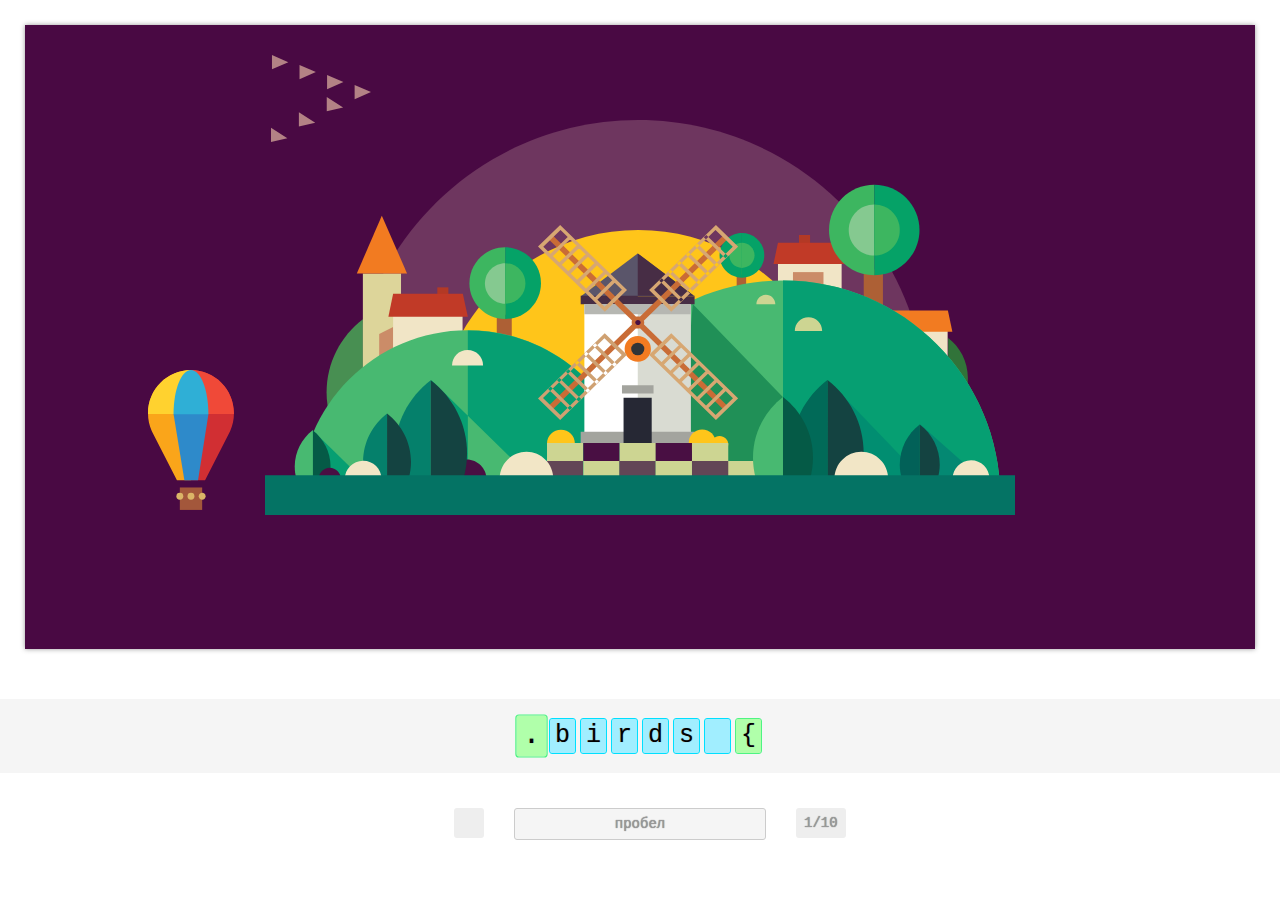
<file: index.html>
<!DOCTYPE html>
<html lang="ru">
  <head>
    <meta charset="utf-8">
    <title>CodeHero</title>
    <link rel="stylesheet" href="css/style.css">
  </head>
  <body>

    <iframe id="preview" class="browser"></iframe>
    <div class="main-panel">
      <div class="symbols"></div>
      <div class="controls">
        <div class="current-symbol-container"><span class="current-symbol"></span></div>
        <div class="space-indicator">пробел</div>
        <div class="stats-container"><span class="stats"></span></div>
      </div>
    </div>
    <script src="assets/level-animation/settings.js"></script>
    <script src="js/script.js"></script>
</html>
</file>
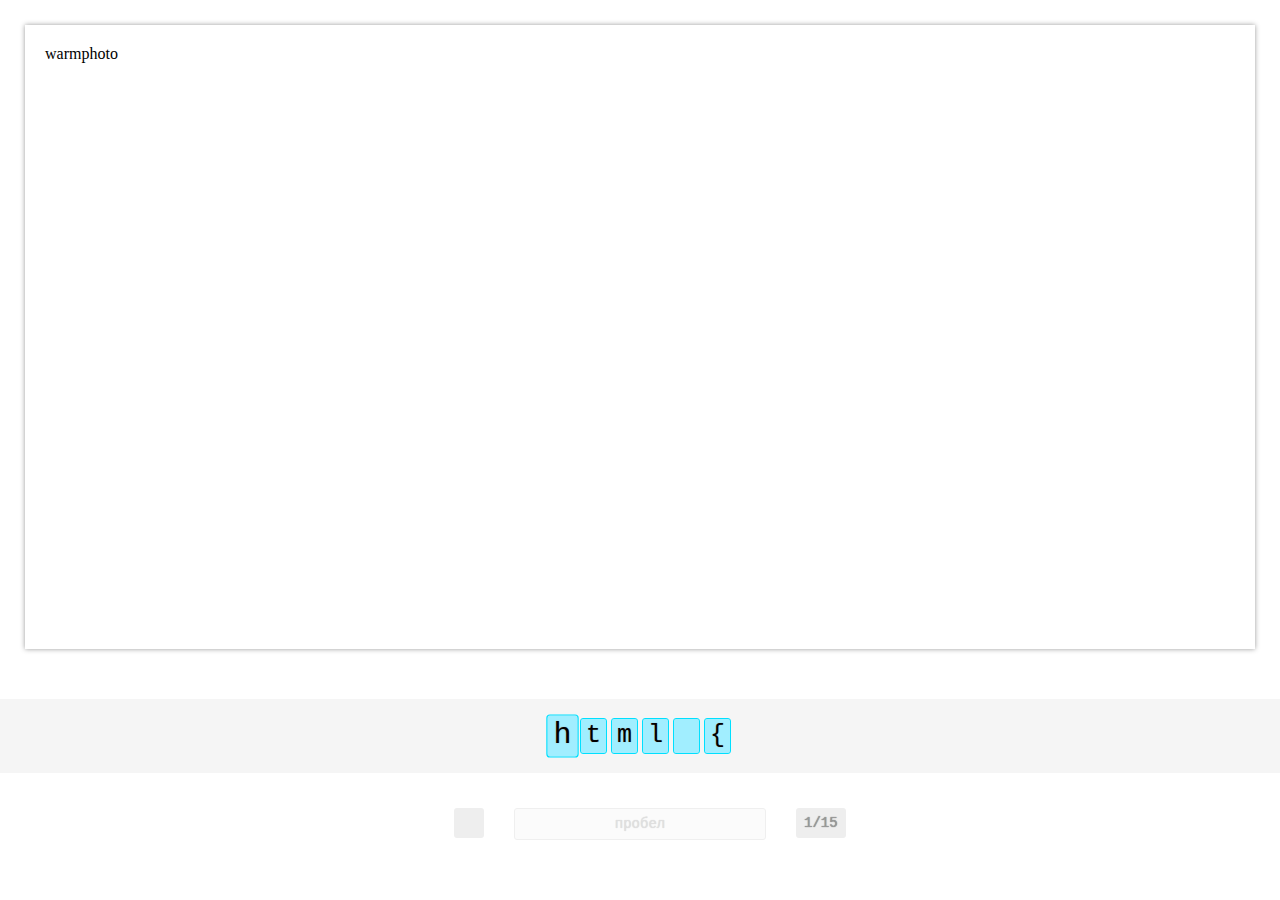
<file: level-2.html>
<!DOCTYPE html>
<html lang="ru">
  <head>
    <meta charset="utf-8">
    <title>CodeHero</title>
    <link rel="stylesheet" href="css/style.css">
  </head>
  <body>

    <iframe id="preview" class="browser"></iframe>
    <div class="main-panel">
      <div class="symbols"></div>
      <div class="controls">
        <div class="current-symbol-container"><span class="current-symbol"></span></div>
        <div class="space-indicator">пробел</div>
        <div class="stats-container"><span class="stats"></span></div>
      </div>
    </div>
    <script src="assets/level-logo/settings.js"></script>
    <script src="js/script.js"></script>
</html>
</file>
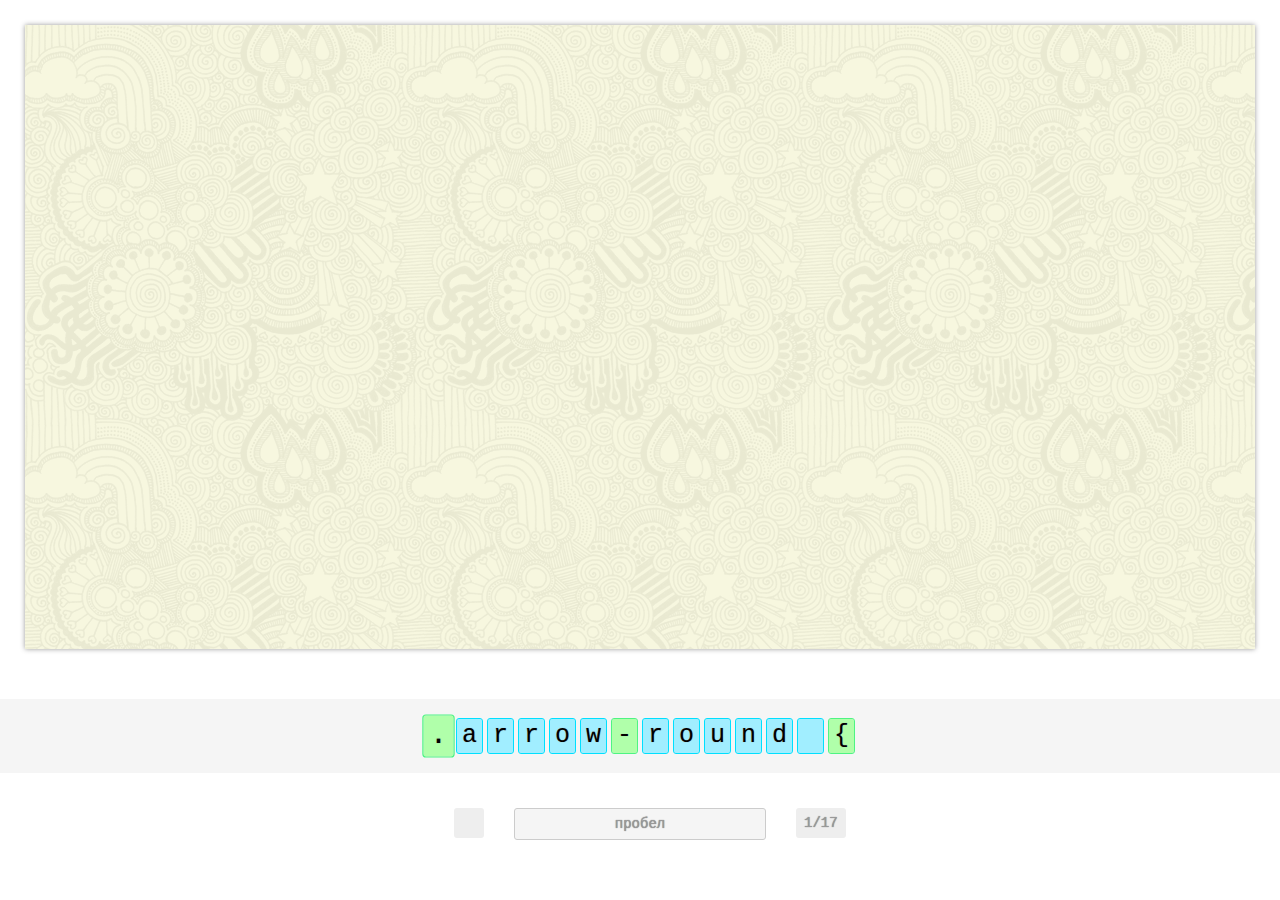
<file: level-3.html>
<!DOCTYPE html>
<html lang="ru">
  <head>
    <meta charset="utf-8">
    <title>CodeHero</title>
    <link rel="stylesheet" href="css/style.css">
  </head>
  <body>

    <iframe id="preview" class="browser"></iframe>
    <div class="main-panel">
      <div class="symbols"></div>
      <div class="controls">
        <div class="current-symbol-container"><span class="current-symbol"></span></div>
        <div class="space-indicator">пробел</div>
        <div class="stats-container"><span class="stats"></span></div>
      </div>
    </div>
    <script src="assets/level-icon-reload/settings.js"></script>
    <script src="js/script.js"></script>
</html>
</file>
<file: css/style.css>
body {
    display: flex;
    flex-direction: column;
    min-height: 100vh;
    padding: 0;
    margin: 0;
    font-size: 25px;
    line-height: 30px;
    font-family: "Courier New", serif;
    color: #222222;
    
  }
  
  .browser {
    min-height: 400px;
    margin: 25px;
    flex-grow: 1;
    box-shadow: 0 0 5px #999;
    border: none;
  }
  .main-panel {
    padding-bottom: 50px;
  }

  .symbols {
    display: flex;
    justify-content: center;
    margin: 25px 0;
    gap: 4px 6px;
    padding: 20px;
    background-color: #f5f5f5;
  }
  
  .symbol {
    flex-shrink: 0;
    padding: 2px 0;
    width: 25px;
    outline: 1px solid #00E0FF;
    text-align: center;
    border-radius: 2px;
    background-color: #A1EEFF;
    color: black;
    text-shadow: 0 0 1px #999;
  }
  
  .symbol-space {
    outline-color: #4EF483;
    background-color: #B0FFAA;
  }
  
  .symbol-current {
    transform: scale(120%, 120%);
  }
  
  .symbol-ready {
    color: #999;
    background-color: #f5f5f5;
    outline-color: #ccc;
    transition: background-color 0.2s;
  }
  
  .symbol-wrong {
    animation: shake 0.2s ease-in-out 0s 2;
  }


  @keyframes shake {
    0% {
      transform: scale(120%, 120%);
    }
    25% {
      transform: scale(140%, 140%);
    }
    75% {
      transform: scale(100%, 100%);
    }
    100% {
      transform: scale(120%, 120%);
    }
  }

  .controls {
    display: flex;
    justify-content: center;
    padding: 10px;
  }
  
  .space-indicator {
    width: 250px;
    height: 30px;
    text-align: center;
    font-size: 14px;
    line-height: 30px;
    color: #999;
    border: 1px solid #ccc;
    background-color: #f5f5f5;
    border-radius: 3px;
    opacity: 0.3;
    text-shadow: 0 0 1px #666;
  }

  .space-indicator-active {
    opacity: 1;
  }

  .stats-container {
    position: relative;
    font-size: 14px;
    line-height: 30px;
    color: #999;
  }

  .stats {
    position: absolute;
    margin-left: 30px;
    border-radius: 3px;
    background-color: #eee;
    height: 30px;
    padding: 0 8px;
    text-shadow: 0 0 1px #666;
  }

  .current-symbol-container {
    position: relative;
  }

  .current-symbol {
    position: absolute;
    left: -60px;
    width: 30px;
    height: 30px;
    color: #666;
    background-color: #eee;
    border-radius: 3px;
    text-align: center;
    font-size: 20px;
    line-height: 30px;
    text-shadow: 0 0 1px #666;
    overflow: hidden;
  }
</file>
